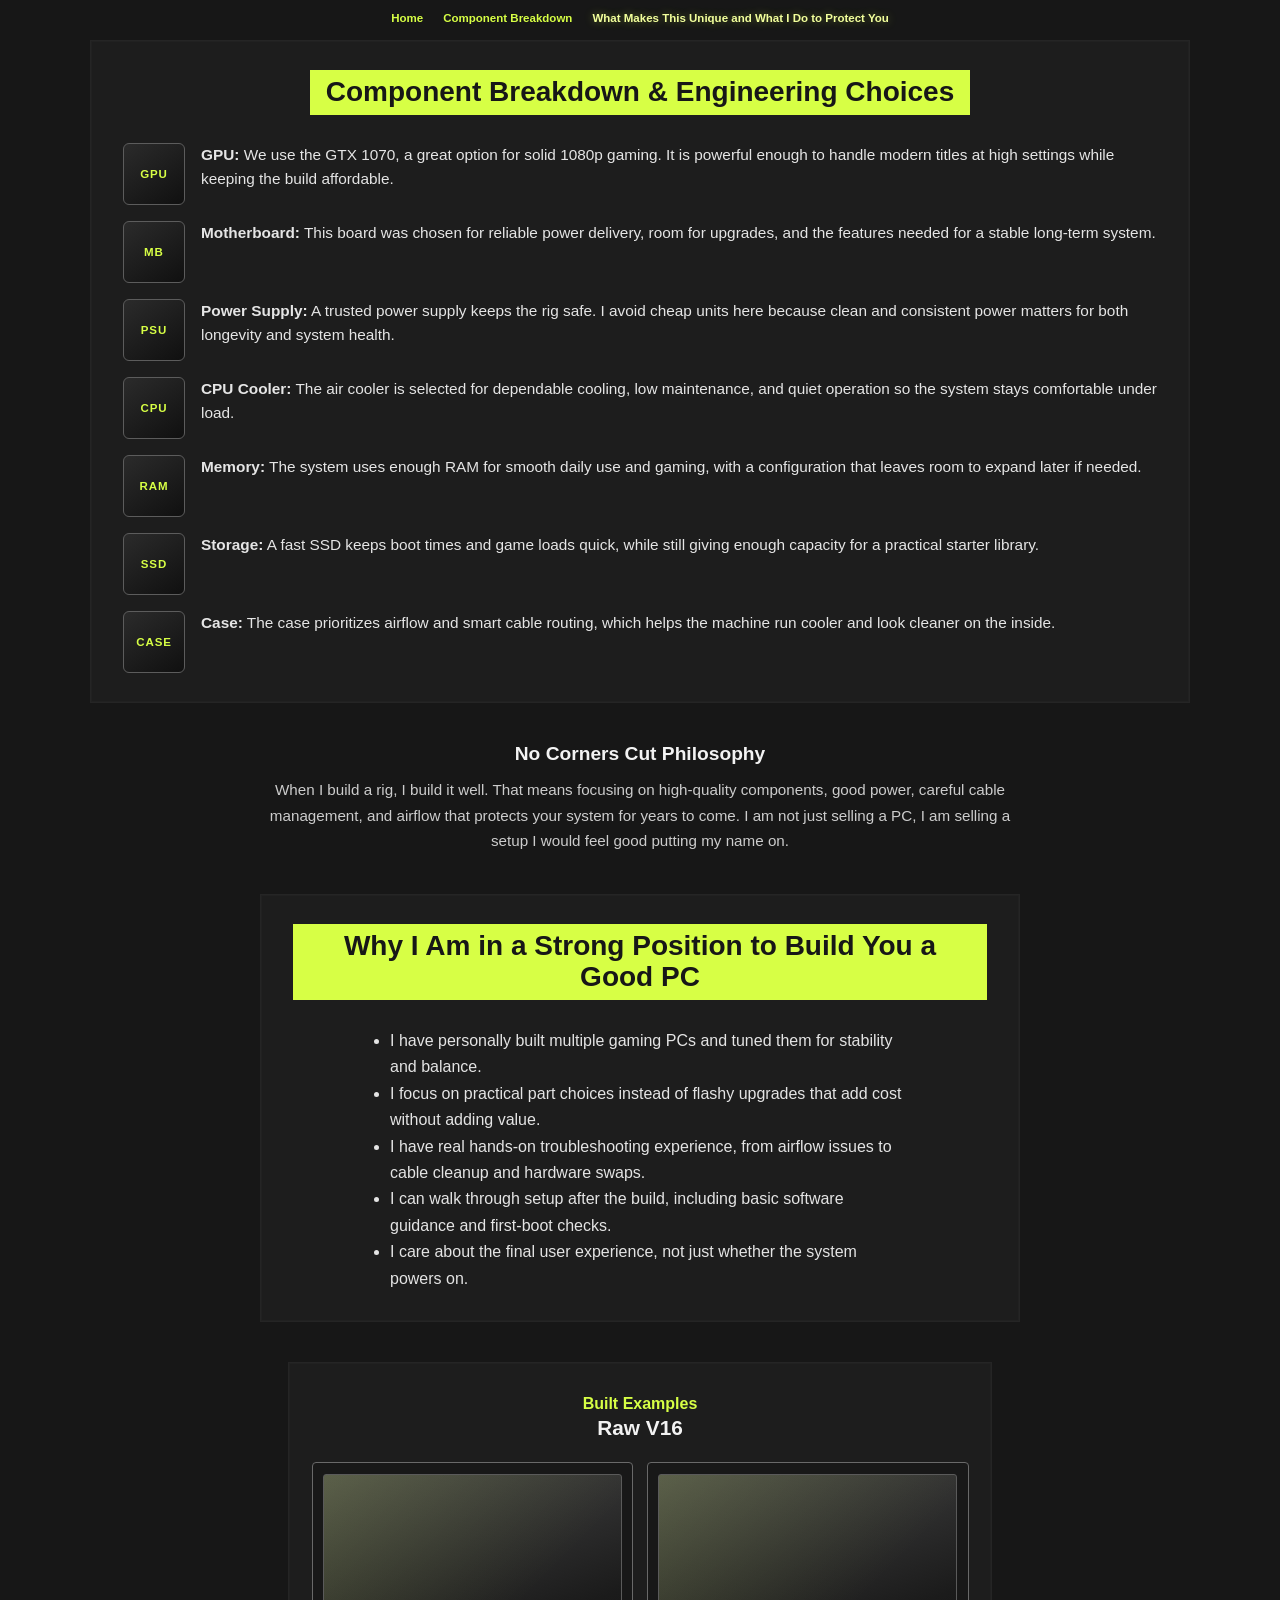
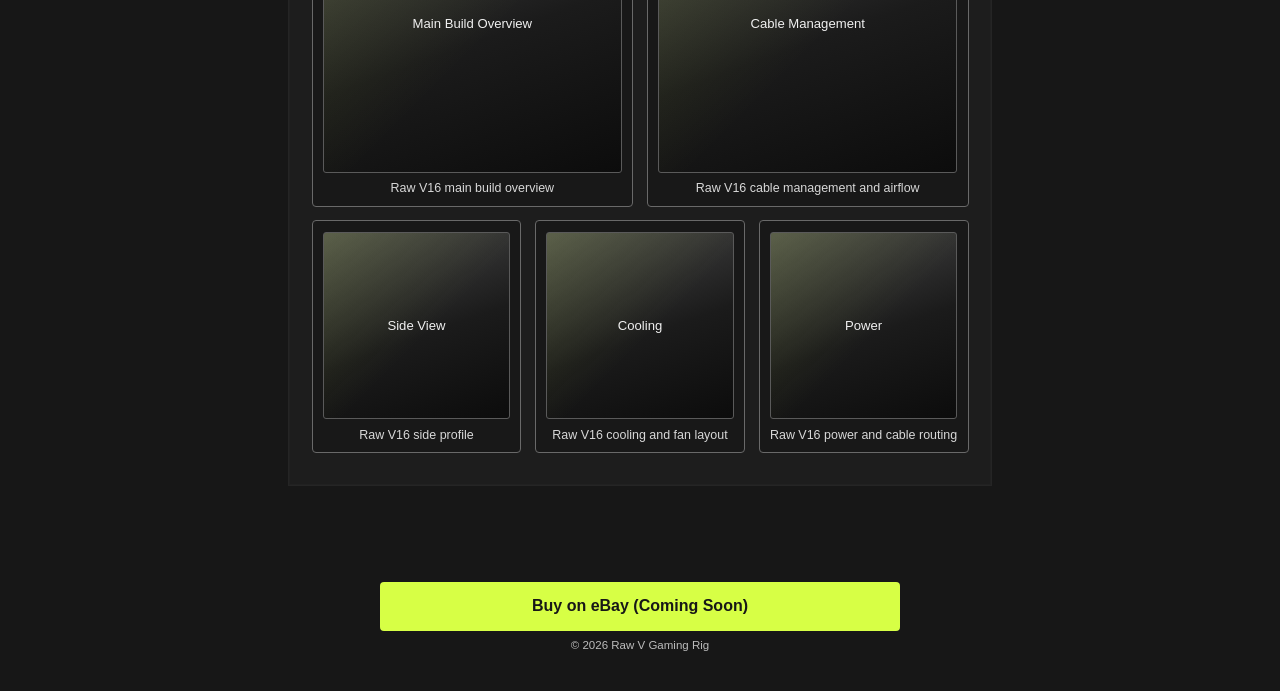
<file: unique.html>
<!DOCTYPE html>
<html lang="en">
<head>
  <meta charset="utf-8">
  <meta name="viewport" content="width=device-width, initial-scale=1.0">
  <title>What Makes This Unique</title>
  <link href="index.css" rel="stylesheet">
</head>
<body class="unique-page">
  <header class="site-header">
    <nav class="nav">
      <a class="nav-item" href="index.html">Home</a>
      <a class="nav-item" href="breakdown.html">Component Breakdown</a>
      <a class="nav-item active" href="unique.html">What Makes This Unique and What I Do to Protect You</a>
    </nav>
  </header>

  <main class="unique-layout">
    <section class="content-panel breakdown-panel">
      <h1 class="section-title">Component Breakdown &amp; Engineering Choices</h1>

      <div class="breakdown-list">
        <article class="component-row">
          <div class="component-visual">GPU</div>
          <p><strong>GPU:</strong> We use the GTX 1070, a great option for solid 1080p gaming. It is powerful enough to handle modern titles at high settings while keeping the build affordable.</p>
        </article>

        <article class="component-row">
          <div class="component-visual">MB</div>
          <p><strong>Motherboard:</strong> This board was chosen for reliable power delivery, room for upgrades, and the features needed for a stable long-term system.</p>
        </article>

        <article class="component-row">
          <div class="component-visual">PSU</div>
          <p><strong>Power Supply:</strong> A trusted power supply keeps the rig safe. I avoid cheap units here because clean and consistent power matters for both longevity and system health.</p>
        </article>

        <article class="component-row">
          <div class="component-visual">CPU</div>
          <p><strong>CPU Cooler:</strong> The air cooler is selected for dependable cooling, low maintenance, and quiet operation so the system stays comfortable under load.</p>
        </article>

        <article class="component-row">
          <div class="component-visual">RAM</div>
          <p><strong>Memory:</strong> The system uses enough RAM for smooth daily use and gaming, with a configuration that leaves room to expand later if needed.</p>
        </article>

        <article class="component-row">
          <div class="component-visual">SSD</div>
          <p><strong>Storage:</strong> A fast SSD keeps boot times and game loads quick, while still giving enough capacity for a practical starter library.</p>
        </article>

        <article class="component-row">
          <div class="component-visual">CASE</div>
          <p><strong>Case:</strong> The case prioritizes airflow and smart cable routing, which helps the machine run cooler and look cleaner on the inside.</p>
        </article>
      </div>
    </section>

    <section class="philosophy-block">
      <h2>No Corners Cut Philosophy</h2>
      <p>
        When I build a rig, I build it well. That means focusing on high-quality components, good power,
        careful cable management, and airflow that protects your system for years to come. I am not just
        selling a PC, I am selling a setup I would feel good putting my name on.
      </p>
    </section>

    <section class="content-panel credibility-panel">
      <h2 class="section-title">Why I Am in a Strong Position to Build You a Good PC</h2>
      <ul class="credibility-list">
        <li>I have personally built multiple gaming PCs and tuned them for stability and balance.</li>
        <li>I focus on practical part choices instead of flashy upgrades that add cost without adding value.</li>
        <li>I have real hands-on troubleshooting experience, from airflow issues to cable cleanup and hardware swaps.</li>
        <li>I can walk through setup after the build, including basic software guidance and first-boot checks.</li>
        <li>I care about the final user experience, not just whether the system powers on.</li>
      </ul>
    </section>

    <section class="gallery-panel">
      <div class="gallery-heading">
        <p class="eyebrow">Built Examples</p>
        <h2>Raw V16</h2>
      </div>

      <div class="gallery-grid">
        <article class="gallery-card featured">
          <div class="gallery-image">Main Build Overview</div>
          <p>Raw V16 main build overview</p>
        </article>

        <article class="gallery-card featured">
          <div class="gallery-image">Cable Management</div>
          <p>Raw V16 cable management and airflow</p>
        </article>

        <article class="gallery-card">
          <div class="gallery-image">Side View</div>
          <p>Raw V16 side profile</p>
        </article>

        <article class="gallery-card">
          <div class="gallery-image">Cooling</div>
          <p>Raw V16 cooling and fan layout</p>
        </article>

        <article class="gallery-card">
          <div class="gallery-image">Power</div>
          <p>Raw V16 power and cable routing</p>
        </article>
      </div>
    </section>
  </main>

  <footer class="site-footer">
    <a class="cta-button" href="#">Buy on eBay (Coming Soon)</a>
    <p>&copy; 2026 Raw V Gaming Rig</p>
  </footer>
</body>
</html>
</file>
<file: index.css>
* {
  box-sizing: border-box;
}

body {
  margin: 0;
  font-family: Arial, Helvetica, sans-serif;
  background: #111;
  color: #f2f2f2;
}

a {
  color: inherit;
  text-decoration: none;
}

.site-header {
  padding: 0.75rem 1.5rem 0;
}

.nav {
  display: flex;
  justify-content: center;
  gap: 1.25rem;
  flex-wrap: wrap;
  font-size: 0.72rem;
  font-weight: 700;
  color: #d7ff45;
}

.nav-item {
  transition: color 0.2s ease, text-shadow 0.2s ease;
}

.nav-item:hover,
.nav-item.active {
  color: #f2ff9c;
  text-shadow: 0 0 8px rgba(215, 255, 69, 0.35);
}

.unique-page {
  min-height: 100vh;
  background: #171717;
}

.unique-layout {
  width: min(1100px, calc(100% - 3rem));
  margin: 1rem auto 4rem;
  display: grid;
  gap: 2.5rem;
}

.content-panel,
.gallery-panel {
  background: #1d1d1d;
  border: 1px solid #252525;
  box-shadow: inset 0 0 0 1px rgba(255, 255, 255, 0.02);
}

.content-panel {
  padding: 1.8rem 2rem;
}

.section-title {
  width: fit-content;
  margin: 0 auto 1.75rem;
  padding: 0.45rem 1rem;
  background: #d7ff45;
  color: #171717;
  font-size: 1.75rem;
  line-height: 1.1;
  text-align: center;
}

.breakdown-list {
  display: grid;
  gap: 1rem;
}

.component-row {
  display: grid;
  grid-template-columns: 62px 1fr;
  gap: 1rem;
  align-items: start;
}

.component-row p {
  margin: 0;
  color: #e5e5e5;
  font-size: 0.96rem;
  line-height: 1.55;
}

.component-visual {
  min-height: 62px;
  border: 1px solid #5c5c5c;
  border-radius: 6px;
  background: linear-gradient(145deg, #2b2b2b, #101010);
  display: grid;
  place-items: center;
  color: #d7ff45;
  font-size: 0.72rem;
  font-weight: 700;
  letter-spacing: 0.08em;
}

.philosophy-block {
  text-align: center;
  max-width: 760px;
  margin: 0 auto;
}

.philosophy-block h2 {
  margin: 0 0 0.75rem;
  font-size: 1.2rem;
  color: #f3f3f3;
}

.philosophy-block p {
  margin: 0;
  color: #cccccc;
  font-size: 0.95rem;
  line-height: 1.7;
}

.credibility-panel {
  max-width: 760px;
  margin: 0 auto;
}

.credibility-list {
  max-width: 540px;
  margin: 0 auto;
  padding-left: 1.25rem;
  color: #e4e4e4;
  line-height: 1.65;
}

.gallery-panel {
  max-width: 760px;
  margin: 0 auto;
  padding: 2rem 1.4rem;
}

.gallery-heading {
  text-align: center;
  margin-bottom: 1.4rem;
}

.gallery-heading .eyebrow {
  margin: 0;
  color: #d7ff45;
  font-weight: 700;
}

.gallery-heading h2 {
  margin: 0.2rem 0 0;
  font-size: 1.3rem;
}

.gallery-grid {
  display: grid;
  grid-template-columns: repeat(6, 1fr);
  gap: 0.85rem;
}

.gallery-card {
  grid-column: span 2;
  background: #181818;
  border: 1px solid #696969;
  border-radius: 4px;
  padding: 0.65rem;
}

.gallery-card.featured {
  grid-column: span 3;
}

.gallery-image {
  aspect-ratio: 1 / 1;
  border-radius: 3px;
  background:
    linear-gradient(135deg, rgba(215, 255, 69, 0.12), transparent 55%),
    linear-gradient(160deg, #4a4a4a, #1b1b1b 55%, #0c0c0c);
  border: 1px solid #5a5a5a;
  display: grid;
  place-items: center;
  text-align: center;
  color: #f0f0f0;
  font-size: 0.82rem;
  padding: 0.75rem;
}

.gallery-card p {
  margin: 0.55rem 0 0;
  font-size: 0.78rem;
  text-align: center;
  color: #d8d8d8;
}

.site-footer {
  padding: 2rem 1.5rem 2.5rem;
  text-align: center;
}

.cta-button {
  display: inline-block;
  min-width: min(520px, 100%);
  padding: 0.95rem 1.5rem;
  background: #d7ff45;
  color: #171717;
  font-weight: 700;
  border-radius: 4px;
}

.site-footer p {
  margin: 0.5rem 0 0;
  color: #bcbcbc;
  font-size: 0.72rem;
}

@media (max-width: 800px) {
  .section-title {
    font-size: 1.25rem;
  }

  .content-panel,
  .gallery-panel {
    padding: 1.2rem;
  }

  .gallery-grid {
    grid-template-columns: 1fr 1fr;
  }

  .gallery-card,
  .gallery-card.featured {
    grid-column: span 1;
  }
}

@media (max-width: 560px) {
  .unique-layout {
    width: min(100% - 1.25rem, 1100px);
    gap: 1.75rem;
  }

  .component-row {
    grid-template-columns: 1fr;
  }

  .component-visual {
    width: 72px;
  }

  .gallery-grid {
    grid-template-columns: 1fr;
  }

  .cta-button {
    min-width: 100%;
  }
}
</file>
